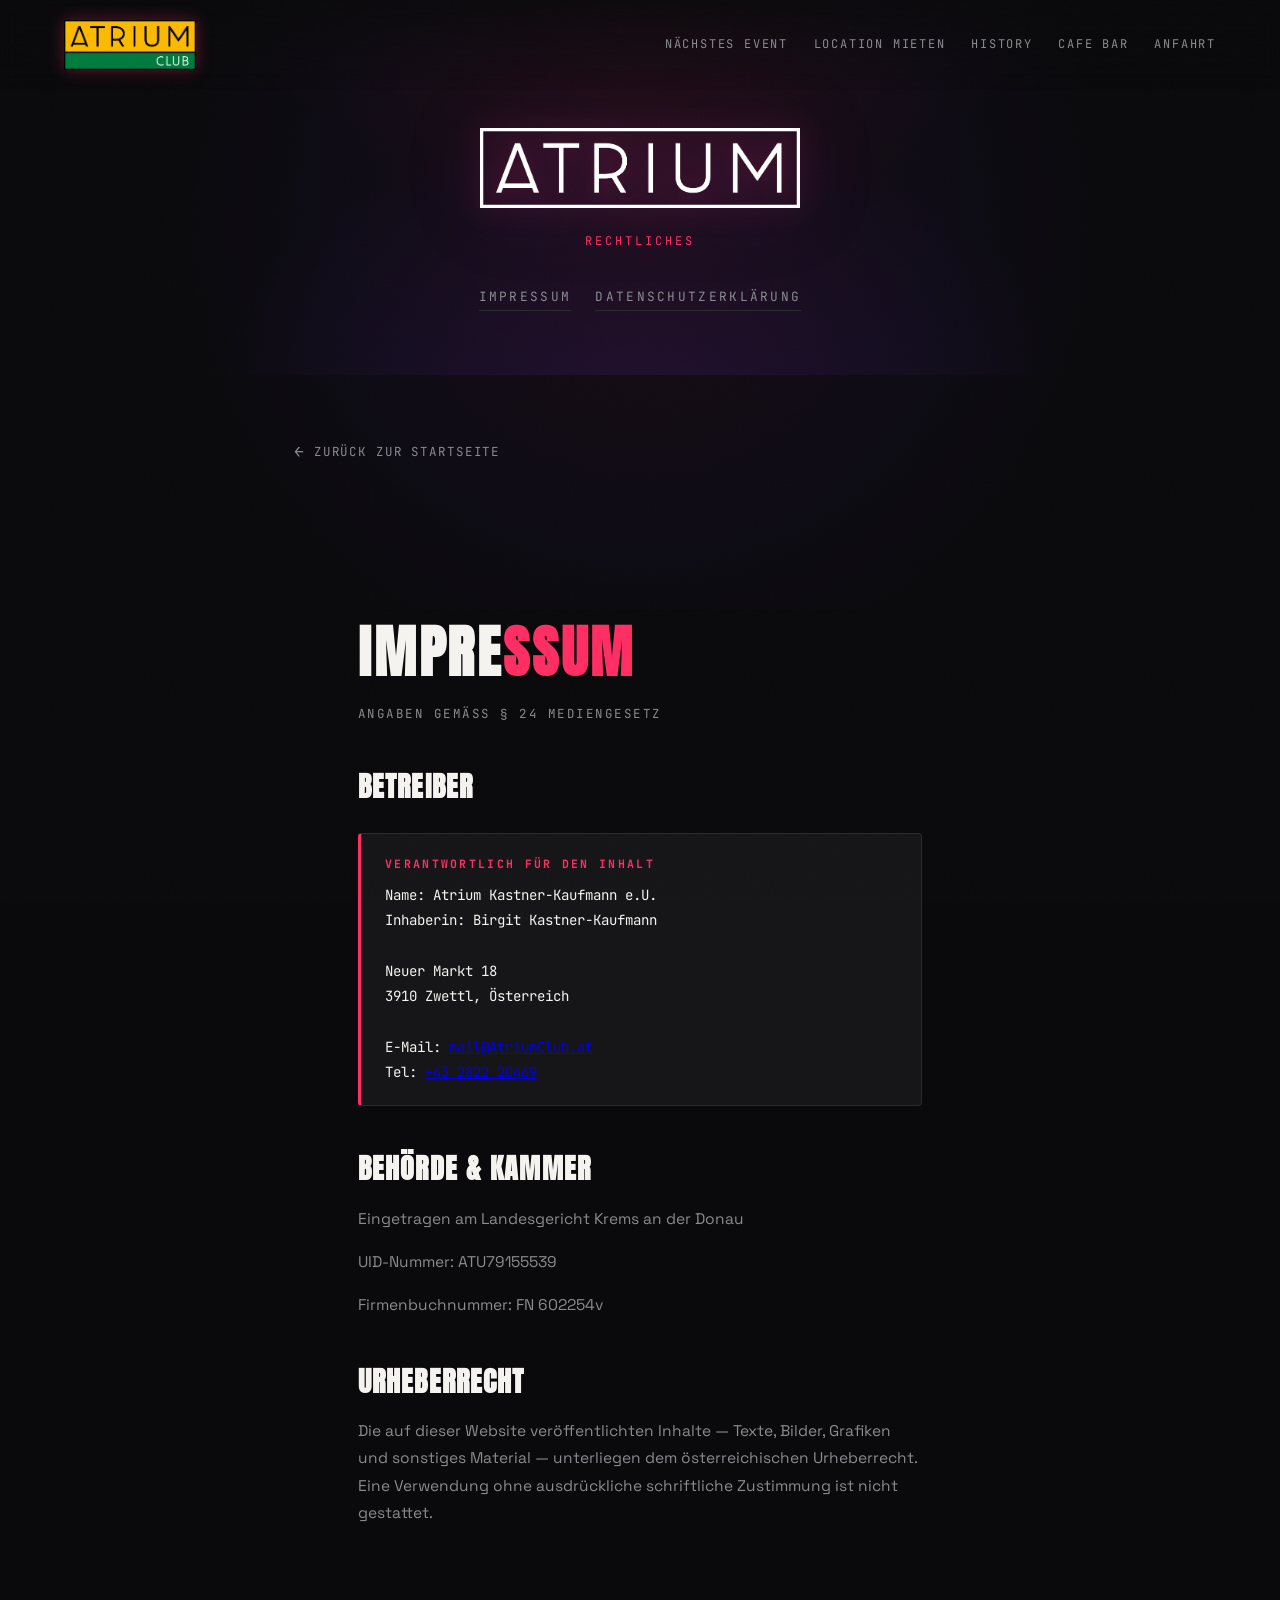
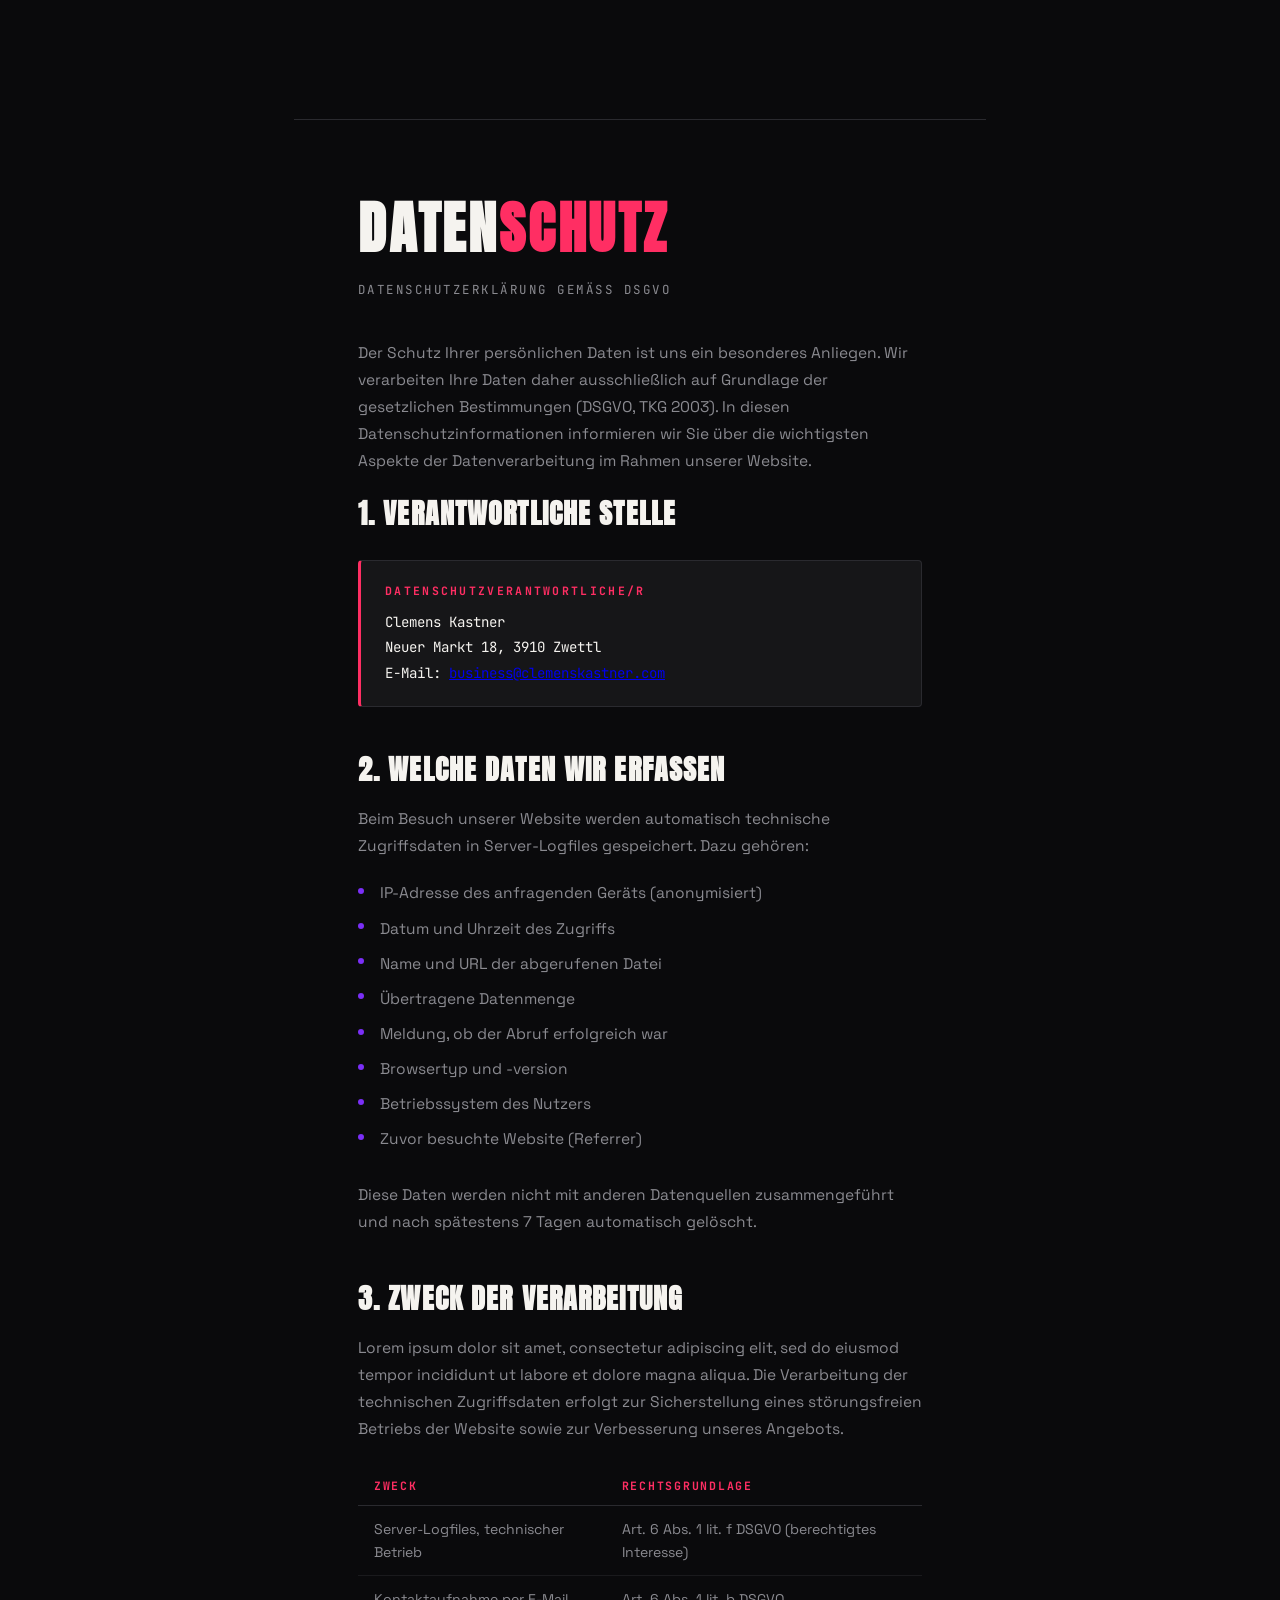
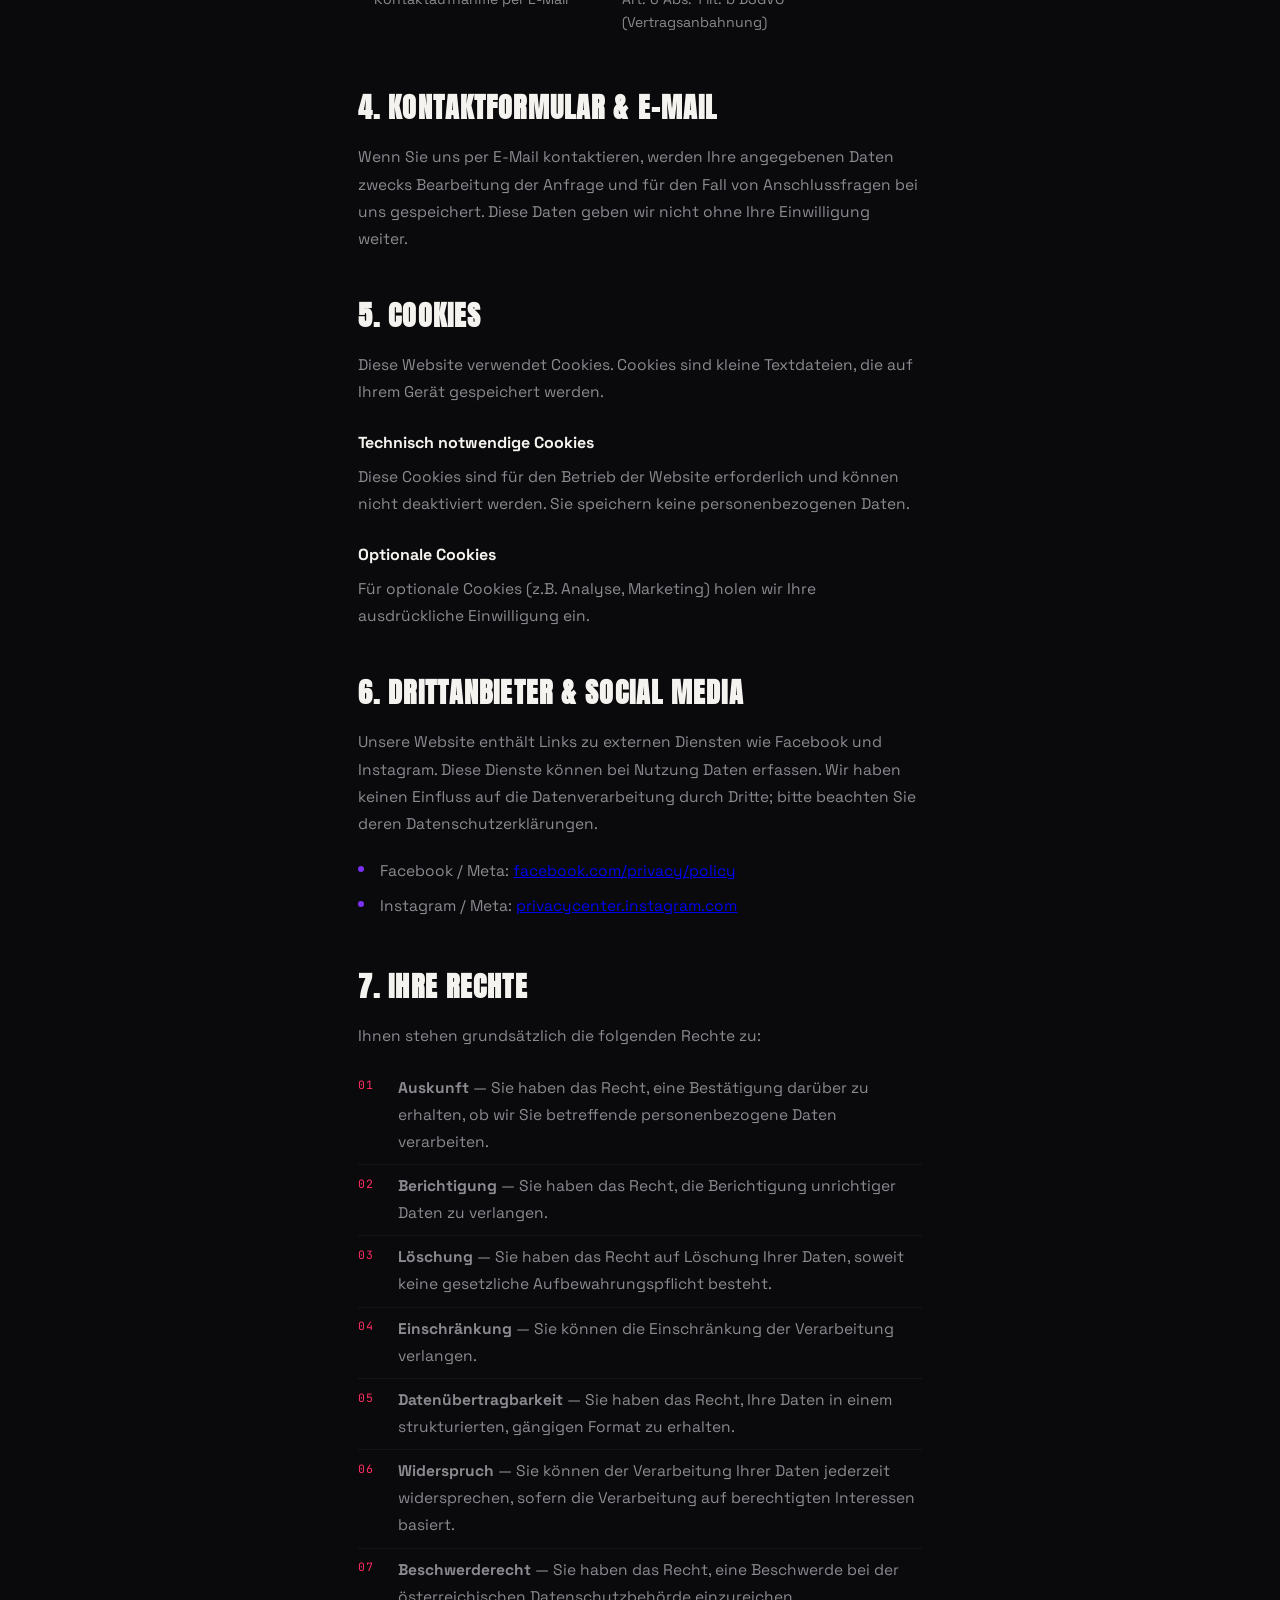
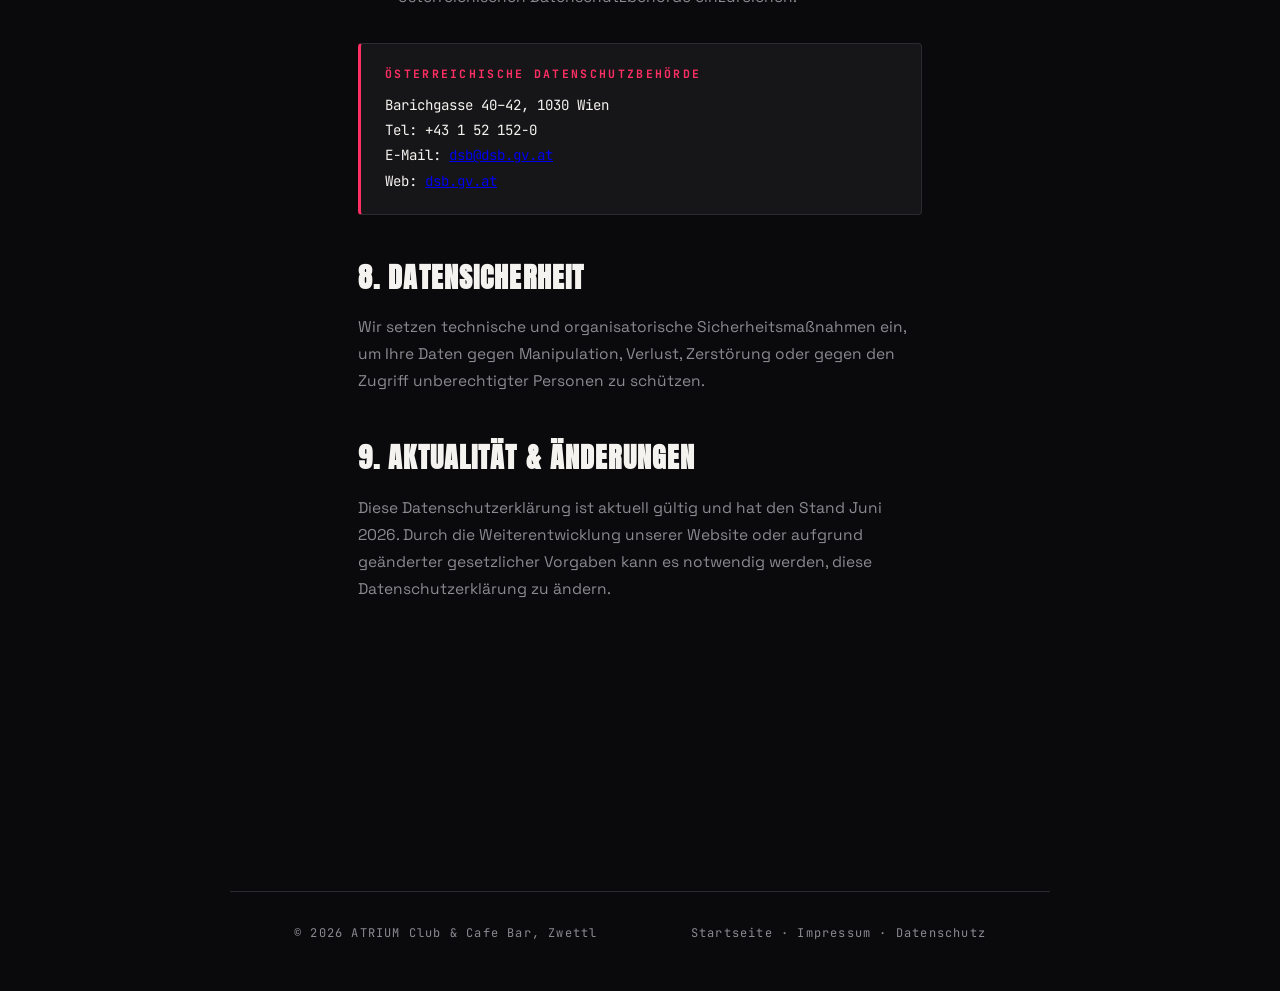
<file: legal.html>
<!DOCTYPE html>
<html lang="de">
<head>
<meta charset="UTF-8">
<meta name="viewport" content="width=device-width, initial-scale=1.0">
<title>Impressum &amp; Datenschutz — ATRIUM Club</title>
<link rel="preconnect" href="https://fonts.googleapis.com">
<link rel="preconnect" href="https://fonts.gstatic.com" crossorigin>
<link href="https://fonts.googleapis.com/css2?family=Anton&family=Space+Grotesk:wght@400;500;700&family=JetBrains+Mono:wght@400;500&display=swap" rel="stylesheet">
<link rel="stylesheet" href="style.css">
<style>
  /* ── Legal-page specific styles ── */
  .legal-hero{
    min-height:40vh;
    display:flex;
    flex-direction:column;
    align-items:center;
    justify-content:center;
    text-align:center;
    padding:8rem 1.5rem 4rem;
    background:
      radial-gradient(ellipse at 50% 120%, rgba(123,47,247,0.14), transparent 55%),
      radial-gradient(ellipse at 50% -10%, rgba(255,46,99,0.08), transparent 50%),
      var(--bg);
    position:relative;
  }
  .legal-hero .hero-glow{
    position:absolute;
    top:60%; left:50%;
    width:100vw; height:60vw;
    transform:translate(-50%,-50%);
    background:radial-gradient(circle, rgba(255,46,99,0.06) 0%, rgba(123,47,247,0.04) 40%, transparent 65%);
    pointer-events:none;
  }
  .legal-hero-logo{
    position:relative; z-index:1;
    width:clamp(180px, 32vw, 320px);
    height:auto;
    display:block;
    margin:0 auto 1.5rem;
    filter:drop-shadow(0 0 14px rgba(255,46,99,0.4)) drop-shadow(0 0 36px rgba(123,47,247,0.25));
  }
  .legal-hero-nav{
    position:relative; z-index:1;
    display:flex;
    gap:1.5rem;
    flex-wrap:wrap;
    justify-content:center;
    margin-top:1.25rem;
  }
  .legal-hero-nav a{
    font-family:var(--font-mono);
    font-size:0.8rem;
    letter-spacing:0.18em;
    text-transform:uppercase;
    color:var(--muted);
    text-decoration:none;
    border-bottom:1px solid var(--line);
    padding-bottom:2px;
    transition:color 0.2s ease, border-color 0.2s ease;
  }
  .legal-hero-nav a:hover{ color:var(--accent); border-color:var(--accent); }

  /* ── Legal content layout ── */
  .legal-body{
    max-width:820px;
    margin:0 auto;
    padding:4rem clamp(1.25rem, 5vw, 4rem) 6rem;
  }

  /* Section divider between Impressum and Datenschutz */
  .legal-section{
    margin-bottom:5rem;
  }
  .legal-section + .legal-section{
    padding-top:4rem;
    border-top:1px solid var(--line);
  }

  /* Heading levels */
  .legal-h1{
    font-family:var(--font-display);
    font-size:clamp(2.2rem, 6vw, 3.5rem);
    text-transform:uppercase;
    letter-spacing:0.05em;
    margin-bottom:0.4rem;
  }
  .legal-h1 span{
    color:var(--accent);
  }
  .legal-section-intro{
    font-family:var(--font-mono);
    font-size:0.78rem;
    letter-spacing:0.2em;
    text-transform:uppercase;
    color:var(--muted);
    margin-bottom:2.5rem;
    display:block;
  }

  .legal-h2{
    font-family:var(--font-display);
    font-size:clamp(1.3rem, 3vw, 1.75rem);
    text-transform:uppercase;
    letter-spacing:0.04em;
    margin:2.5rem 0 0.9rem;
    color:var(--text);
  }
  .legal-h2:first-of-type{ margin-top:0; }

  .legal-h3{
    font-family:var(--font-body);
    font-size:1rem;
    font-weight:700;
    margin:1.5rem 0 0.5rem;
    color:var(--text);
  }

  /* Body text */
  .legal-body p{
    color:var(--muted);
    font-size:0.97rem;
    line-height:1.75;
    margin-bottom:1rem;
    max-width:66ch;
  }
  .legal-body p a{
    color:var(--text);
    text-decoration:none;
    border-bottom:1px solid var(--line);
    transition:color 0.2s ease, border-color 0.2s ease;
  }
  .legal-body p a:hover{ color:var(--accent); border-color:var(--accent); }

  /* Info box — for contact block etc. */
  .legal-infobox{
    background:var(--surface);
    border:1px solid var(--line);
    border-left:3px solid var(--accent);
    border-radius:4px;
    padding:1.25rem 1.5rem;
    margin:1.5rem 0 2rem;
    font-family:var(--font-mono);
    font-size:0.88rem;
    line-height:1.8;
    color:var(--text);
  }
  .legal-infobox strong{
    display:block;
    font-size:0.72rem;
    letter-spacing:0.2em;
    text-transform:uppercase;
    color:var(--accent);
    margin-bottom:0.5rem;
  }

  /* Table for e.g. data processing overview */
  .legal-table{
    width:100%;
    border-collapse:collapse;
    margin:1.5rem 0 2rem;
    font-size:0.88rem;
  }
  .legal-table th{
    font-family:var(--font-mono);
    font-size:0.72rem;
    letter-spacing:0.15em;
    text-transform:uppercase;
    color:var(--accent);
    text-align:left;
    padding:0.6rem 1rem;
    border-bottom:1px solid var(--line);
  }
  .legal-table td{
    color:var(--muted);
    padding:0.75rem 1rem;
    border-bottom:1px solid rgba(42,42,47,0.5);
    vertical-align:top;
    line-height:1.6;
  }
  .legal-table tr:last-child td{ border-bottom:none; }
  .legal-table tr:hover td{ color:var(--text); }

  /* Numbered list */
  .legal-ol{
    list-style:none;
    counter-reset:legal-counter;
    margin:1rem 0 1.5rem;
    padding:0;
  }
  .legal-ol li{
    counter-increment:legal-counter;
    color:var(--muted);
    font-size:0.97rem;
    line-height:1.75;
    padding:0.5rem 0 0.5rem 2.5rem;
    position:relative;
    border-bottom:1px solid rgba(42,42,47,0.4);
  }
  .legal-ol li:last-child{ border-bottom:none; }
  .legal-ol li::before{
    content:counter(legal-counter, decimal-leading-zero);
    position:absolute; left:0; top:0.55rem;
    font-family:var(--font-mono);
    font-size:0.72rem;
    letter-spacing:0.1em;
    color:var(--accent);
  }

  /* Bullet list */
  .legal-ul{
    list-style:none;
    margin:1rem 0 1.5rem;
    padding:0;
  }
  .legal-ul li{
    color:var(--muted);
    font-size:0.97rem;
    line-height:1.75;
    padding:0.25rem 0 0.25rem 1.4rem;
    position:relative;
  }
  .legal-ul li::before{
    content:"";
    position:absolute; left:0; top:0.75em;
    width:6px; height:6px;
    border-radius:50%;
    background:var(--accent-2);
  }

  /* Back link */
  .legal-back{
    display:inline-flex;
    align-items:center;
    gap:0.5rem;
    font-family:var(--font-mono);
    font-size:0.78rem;
    letter-spacing:0.15em;
    text-transform:uppercase;
    color:var(--muted);
    text-decoration:none;
    margin-bottom:3rem;
    transition:color 0.2s ease;
  }
  .legal-back:hover{ color:var(--accent); }
  .legal-back::before{ content:"←"; font-size:1rem; }
</style>
</head>
<body>

<div class="grain"></div>

<!-- NAV -->
<header class="nav">
  <a href="index.html" class="nav-logo">
    <img src="Atrium_Club_Transparent.webp" alt="ATRIUM Club" class="nav-logo-img">
  </a>
  <nav class="nav-links">
    <a href="index.html#next">Nächstes Event</a>
    <a href="index.html#booking">Location Mieten</a>
    <a href="index.html#history">History</a>
    <a href="index.html#cafe">Cafe Bar</a>
    <a href="https://maps.app.goo.gl/k5fQPanVArkznnJS8" target="_blank">Anfahrt</a>
  </nav>
</header>

<!-- HERO -->
<section class="legal-hero">
  <div class="hero-glow"></div>
  <img
    src="Atrium_Transparent.webp"
    alt="ATRIUM Club"
    class="legal-hero-logo"
  >
  <p class="eyebrow" style="position:relative;z-index:1;">Rechtliches</p>
  <nav class="legal-hero-nav" aria-label="Auf dieser Seite">
    <a href="#impressum">Impressum</a>
    <a href="#datenschutz">Datenschutzerklärung</a>
  </nav>
</section>

<!-- ════════════════════════════════════════ -->
<main class="legal-body">

  <a href="index.html" class="legal-back">Zurück zur Startseite</a>

  <!-- ═══ IMPRESSUM ═══ -->
  <section class="legal-section" id="impressum">
    <h1 class="legal-h1">Impre<span>ssum</span></h1>
    <span class="legal-section-intro">Angaben gemäß § 24 Mediengesetz</span>

    <h2 class="legal-h2">Betreiber</h2>

    <!-- ✏️ HIER EINTRAGEN: Name, Adresse, Rechtsform -->
    <div class="legal-infobox">
      <strong>Verantwortlich für den Inhalt</strong>
      Name: Atrium Kastner-Kaufmann e.U.<br>
      Inhaberin: Birgit Kastner-Kaufmann<br>
      <br>
      Neuer Markt 18<br>
      3910 Zwettl, Österreich<br>
      <br>
      E-Mail: <a href="mailto:mail@AtriumClub.at">mail@AtriumClub.at</a><br>
      Tel: <a href="tel:+432822 20469">+43 2822 20469</a>
    </div>

    <h2 class="legal-h2">Behörde &amp; Kammer</h2>
    <p>Eingetragen am Landesgericht Krems an der Donau</p>
    <p>UID-Nummer: ATU79155539</p>
    <p>Firmenbuchnummer: FN 602254v</p>

    <h2 class="legal-h2">Urheberrecht</h2>
    <p>Die auf dieser Website veröffentlichten Inhalte — Texte, Bilder, Grafiken und sonstiges Material — unterliegen dem österreichischen Urheberrecht. Eine Verwendung ohne ausdrückliche schriftliche Zustimmung ist nicht gestattet.</p>
  </section>

  <!-- ═══ DATENSCHUTZERKLÄRUNG ═══ -->
  <section class="legal-section" id="datenschutz">
    <h1 class="legal-h1">Daten<span>schutz</span></h1>
    <span class="legal-section-intro">Datenschutzerklärung gemäß DSGVO</span>

    <p>Der Schutz Ihrer persönlichen Daten ist uns ein besonderes Anliegen. Wir verarbeiten Ihre Daten daher ausschließlich auf Grundlage der gesetzlichen Bestimmungen (DSGVO, TKG 2003). In diesen Datenschutzinformationen informieren wir Sie über die wichtigsten Aspekte der Datenverarbeitung im Rahmen unserer Website.</p>

    <!-- 1 -->
    <h2 class="legal-h2">1. Verantwortliche Stelle</h2>
    <div class="legal-infobox">
      <strong>Datenschutzverantwortliche/r</strong>
      Clemens Kastner<br>
      Neuer Markt 18, 3910 Zwettl<br>
      E-Mail: <a href="mailto:business@clemenskastner.com">business@clemenskastner.com</a>
    </div>

    <!-- 2 -->
    <h2 class="legal-h2">2. Welche Daten wir erfassen</h2>
    <p>Beim Besuch unserer Website werden automatisch technische Zugriffsdaten in Server-Logfiles gespeichert. Dazu gehören:</p>
    <ul class="legal-ul">
      <li>IP-Adresse des anfragenden Geräts (anonymisiert)</li>
      <li>Datum und Uhrzeit des Zugriffs</li>
      <li>Name und URL der abgerufenen Datei</li>
      <li>Übertragene Datenmenge</li>
      <li>Meldung, ob der Abruf erfolgreich war</li>
      <li>Browsertyp und -version</li>
      <li>Betriebssystem des Nutzers</li>
      <li>Zuvor besuchte Website (Referrer)</li>
    </ul>
    <p>Diese Daten werden nicht mit anderen Datenquellen zusammengeführt und nach spätestens 7 Tagen automatisch gelöscht.</p>

    <!-- 3 -->
    <h2 class="legal-h2">3. Zweck der Verarbeitung</h2>
    <p>Lorem ipsum dolor sit amet, consectetur adipiscing elit, sed do eiusmod tempor incididunt ut labore et dolore magna aliqua. Die Verarbeitung der technischen Zugriffsdaten erfolgt zur Sicherstellung eines störungsfreien Betriebs der Website sowie zur Verbesserung unseres Angebots.</p>

    <table class="legal-table">
      <thead>
        <tr>
          <th>Zweck</th>
          <th>Rechtsgrundlage</th>
        </tr>
      </thead>
      <tbody>
        <tr>
          <td>Server-Logfiles, technischer Betrieb</td>
          <td>Art. 6 Abs. 1 lit. f DSGVO (berechtigtes Interesse)</td>
        </tr>
        <tr>
          <td>Kontaktaufnahme per E-Mail</td>
          <td>Art. 6 Abs. 1 lit. b DSGVO (Vertragsanbahnung)</td>
        </tr>
      </tbody>
    </table>

    <!-- 4 -->
    <h2 class="legal-h2">4. Kontaktformular &amp; E-Mail</h2>
    <p>Wenn Sie uns per E-Mail kontaktieren, werden Ihre angegebenen Daten zwecks Bearbeitung der Anfrage und für den Fall von Anschlussfragen bei uns gespeichert. Diese Daten geben wir nicht ohne Ihre Einwilligung weiter.</p>

    <!-- 5 -->
    <h2 class="legal-h2">5. Cookies</h2>
    <p>Diese Website verwendet <!-- ✏️ keine / technisch notwendige / auch optionale --> Cookies. Cookies sind kleine Textdateien, die auf Ihrem Gerät gespeichert werden.</p>

    <h3 class="legal-h3">Technisch notwendige Cookies</h3>
    <p>Diese Cookies sind für den Betrieb der Website erforderlich und können nicht deaktiviert werden. Sie speichern keine personenbezogenen Daten.</p>

    <h3 class="legal-h3">Optionale Cookies <!-- ✏️ entfernen wenn nicht relevant --></h3>
    <p>Für optionale Cookies (z.B. Analyse, Marketing) holen wir Ihre ausdrückliche Einwilligung ein.</p>

    <!-- 6 -->
    <h2 class="legal-h2">6. Drittanbieter &amp; Social Media</h2>
    <p>Unsere Website enthält Links zu externen Diensten wie Facebook und Instagram. Diese Dienste können bei Nutzung Daten erfassen. Wir haben keinen Einfluss auf die Datenverarbeitung durch Dritte; bitte beachten Sie deren Datenschutzerklärungen.</p>

    <ul class="legal-ul">
      <li>Facebook / Meta: <a href="https://www.facebook.com/privacy/policy/" target="_blank" rel="noopener">facebook.com/privacy/policy</a></li>
      <li>Instagram / Meta: <a href="https://privacycenter.instagram.com/" target="_blank" rel="noopener">privacycenter.instagram.com</a></li>
      <!-- ✏️ weitere Dienste ergänzen (z.B. Google Maps, YouTube) -->
    </ul>

    <!-- 7 -->
    <h2 class="legal-h2">7. Ihre Rechte</h2>
    <p>Ihnen stehen grundsätzlich die folgenden Rechte zu:</p>
    <ol class="legal-ol">
      <li><strong>Auskunft</strong> — Sie haben das Recht, eine Bestätigung darüber zu erhalten, ob wir Sie betreffende personenbezogene Daten verarbeiten.</li>
      <li><strong>Berichtigung</strong> — Sie haben das Recht, die Berichtigung unrichtiger Daten zu verlangen.</li>
      <li><strong>Löschung</strong> — Sie haben das Recht auf Löschung Ihrer Daten, soweit keine gesetzliche Aufbewahrungspflicht besteht.</li>
      <li><strong>Einschränkung</strong> — Sie können die Einschränkung der Verarbeitung verlangen.</li>
      <li><strong>Datenübertragbarkeit</strong> — Sie haben das Recht, Ihre Daten in einem strukturierten, gängigen Format zu erhalten.</li>
      <li><strong>Widerspruch</strong> — Sie können der Verarbeitung Ihrer Daten jederzeit widersprechen, sofern die Verarbeitung auf berechtigten Interessen basiert.</li>
      <li><strong>Beschwerderecht</strong> — Sie haben das Recht, eine Beschwerde bei der österreichischen Datenschutzbehörde einzureichen.</li>
    </ol>

    <div class="legal-infobox">
      <strong>Österreichische Datenschutzbehörde</strong>
      Barichgasse 40–42, 1030 Wien<br>
      Tel: +43 1 52 152-0<br>
      E-Mail: <a href="mailto:dsb@dsb.gv.at">dsb@dsb.gv.at</a><br>
      Web: <a href="https://www.dsb.gv.at" target="_blank" rel="noopener">dsb.gv.at</a>
    </div>

    <!-- 8 -->
    <h2 class="legal-h2">8. Datensicherheit</h2>
    <p>Wir setzen technische und organisatorische Sicherheitsmaßnahmen ein, um Ihre Daten gegen Manipulation, Verlust, Zerstörung oder gegen den Zugriff unberechtigter Personen zu schützen.</p>

    <!-- 9 -->
    <h2 class="legal-h2">9. Aktualität &amp; Änderungen</h2>
    <p>Diese Datenschutzerklärung ist aktuell gültig und hat den Stand Juni 2026. Durch die Weiterentwicklung unserer Website oder aufgrund geänderter gesetzlicher Vorgaben kann es notwendig werden, diese Datenschutzerklärung zu ändern.</p>

  </section>

</main>

<!-- FOOTER — gleich wie Hauptseite -->
<footer class="footer" style="max-width:820px;">
  <span>© 2026 ATRIUM Club &amp; Cafe Bar, Zwettl</span>
  <span class="footer-links">
    <a href="index.html">Startseite</a> ·
    <a href="legal.html#impressum">Impressum</a> ·
    <a href="legal.html#datenschutz">Datenschutz</a>
  </span>
</footer>

</body>
</html>
</file>
<file: style.css>
/* ============================================
   ATRIUM CLUB — STYLE
   Tokens: bg #0a0a0c | surface #161618
   accent magenta #ff2e63 | accent violet #7b2ff7
   text #f5f3ef | muted #8a8a90
   Display: Anton | Body: Space Grotesk | Mono: JetBrains Mono
   ============================================ */

:root{
  --bg: #0a0a0c;
  --bg-2: #0e0e11;
  --surface: #161618;
  --surface-2: #1d1d21;
  --line: #2a2a2f;
  --text: #f5f3ef;
  --muted: #8a8a90;
  --accent: #ff2e63;
  --accent-2: #7b2ff7;
  --cafe-bg: #f5f1ea;
  --cafe-text: #1a1612;

  --font-display: "Anton", "Arial Narrow", Impact, sans-serif;
  --font-body: "Space Grotesk", -apple-system, Helvetica, Arial, sans-serif;
  --font-mono: "JetBrains Mono", "SF Mono", Menlo, Consolas, monospace;

  --container: 1140px;
}

*{ margin:0; padding:0; box-sizing:border-box; }

html{ scroll-behavior:smooth; }

body{
  background: var(--bg);
  color: var(--text);
  font-family: var(--font-body);
  line-height:1.6;
  -webkit-font-smoothing:antialiased;
  overflow-x:hidden;
}

@media (prefers-reduced-motion: reduce){
  html{ scroll-behavior:auto; }
  *{ animation-duration:0.01ms !important; transition-duration:0.01ms !important; }
}

/* ---------- Grain overlay ---------- */
.grain{
  position:fixed; inset:0; z-index:200; pointer-events:none;
  opacity:0.035; mix-blend-mode:overlay;
  background-image:url("data:image/svg+xml,%3Csvg xmlns='http://www.w3.org/2000/svg' width='100' height='100'%3E%3Cfilter id='n'%3E%3CfeTurbulence type='fractalNoise' baseFrequency='0.9' numOctaves='3' stitchTiles='stitch'/%3E%3C/filter%3E%3Crect width='100%25' height='100%25' filter='url(%23n)' opacity='0.5'/%3E%3C/svg%3E");
}

/* ---------- Layout helpers ---------- */
.eyebrow{
  font-family:var(--font-mono);
  font-size:0.75rem;
  letter-spacing:0.25em;
  text-transform:uppercase;
  color:var(--accent);
  margin-bottom:1rem;
}
.eyebrow-light{ color:var(--accent) !important; }

.btn{
  display:inline-block;
  font-family:var(--font-mono);
  font-size:0.85rem;
  letter-spacing:0.1em;
  text-transform:uppercase;
  text-decoration:none;
  padding:0.95rem 2rem;
  border-radius:2px;
  border:1px solid transparent;
  transition:transform 0.2s ease, box-shadow 0.2s ease, background 0.2s ease, color 0.2s ease;
}
.btn:focus-visible{ outline:2px solid var(--accent); outline-offset:3px; }
.btn-primary{
  background:var(--accent);
  color:#fff;
  box-shadow:0 0 0 0 rgba(255,46,99,0.5);
}
.btn-primary:hover{
  transform:translateY(-2px);
  box-shadow:0 8px 30px -8px rgba(255,46,99,0.6);
}
.btn-ghost{
  border-color:var(--line);
  color:var(--accent);
}
.btn-ghost:hover{
  border-color:var(--accent);
  color:var(--accent);
  transform:translateY(-2px);
}
.btn-light{
  background:var(--cafe-text);
  color:var(--cafe-bg);
}
.btn-light:hover{
  transform:translateY(-2px);
  box-shadow:0 8px 24px -10px rgba(0,0,0,0.4);
}

/* ---------- NAV ---------- */
.nav{
  position:fixed; top:0; left:0; right:0; z-index:100;
  display:flex; align-items:center; justify-content:space-between;
  padding:1.25rem clamp(1.25rem, 5vw, 4rem);
  backdrop-filter:blur(10px);
  background:linear-gradient(to bottom, rgba(10,10,12,0.85), rgba(10,10,12,0));
}
.nav-logo{
  display:flex;
  align-items:center;
  text-decoration:none;
  flex-shrink:0;
}
.nav-logo-img{
  height:50px;
  width:auto;
  display:block;
  filter:drop-shadow(0 0 8px rgba(255,46,99,0.35));
  transition:filter 0.25s ease;
}
.nav-logo:hover .nav-logo-img{
  filter:drop-shadow(0 0 14px rgba(255,46,99,0.65)) drop-shadow(0 0 28px rgba(123,47,247,0.4));
}
.nav-links{
  display:flex;
  gap:clamp(1rem, 2vw, 2.25rem);
}
.nav-links a{
  font-family:var(--font-mono);
  font-size:0.75rem;
  letter-spacing:0.15em;
  text-transform:uppercase;
  color:var(--muted);
  text-decoration:none;
  transition:color 0.2s ease;
}
.nav-links a:hover, .nav-links a:focus-visible{ color:var(--accent); }

@media (max-width: 720px){
  .nav-links{ display:none; }
}

/* ---------- HERO ---------- */
.hero{
  position:relative;
  min-height:100vh;
  display:flex;
  flex-direction:column;
  align-items:center;
  justify-content:center;
  text-align:center;
  padding:6rem 1.5rem 4rem;
  overflow:hidden;
  background:
    radial-gradient(ellipse at 50% 110%, rgba(123,47,247,0.18), transparent 60%),
    radial-gradient(ellipse at 50% -10%, rgba(255,46,99,0.12), transparent 55%),
    var(--bg);
}

.hero-glow{
  position:absolute;
  top:50%; left:50%;
  width:140vw; height:140vw;
  max-width:1400px; max-height:1400px;
  transform:translate(-50%,-50%);
  background:radial-gradient(circle, rgba(255,46,99,0.08) 0%, rgba(123,47,247,0.05) 35%, transparent 65%);
  animation:pulse-glow 8s ease-in-out infinite;
  pointer-events:none;
}
@keyframes pulse-glow{
  0%,100%{ opacity:0.6; transform:translate(-50%,-50%) scale(1); }
  50%{ opacity:1; transform:translate(-50%,-50%) scale(1.08); }
}

.hero-content{
  position:relative; z-index:1;
  max-width:760px;
}

.hero .eyebrow{ display:flex; justify-content:center; }

.hero-logo-wrap{
  position:relative;
  display:inline-flex;
  align-items:center;
  justify-content:center;
  margin:0.5rem 0 0;
}
/* The glow lives behind the logo as a pseudo-element */
.hero-logo-wrap::before{
  content:"";
  position:absolute;
  inset:-60px -80px;
  background:
    radial-gradient(ellipse at 50% 50%, rgba(255,46,99,0.45) 0%, rgba(123,47,247,0.25) 35%, transparent 65%);
  border-radius:50%;
  filter:blur(18px);
  animation:logo-glow-pulse 6s ease-in-out infinite;
  pointer-events:none;
}
@keyframes logo-glow-pulse{
  0%,100%{ opacity:0.7; transform:scale(1); }
  50%{ opacity:1; transform:scale(1.06); }
}
.hero-logo{
  position:relative; z-index:1;
  width:clamp(260px, 50vw, 560px);
  height:auto;
  display:block;
  /* keep the white outline that's already baked into the logo */
  filter:
    drop-shadow(0 0 18px rgba(255,46,99,0.55))
    drop-shadow(0 0 50px rgba(123,47,247,0.35));
}

.hero-text{
  margin:1.75rem auto 2.5rem;
  max-width:30em;
  color:var(--muted);
  font-size:1.05rem;
}

.hero-cta{
  display:flex;
  gap:1rem;
  justify-content:center;
  flex-wrap:wrap;
}

.scroll-cue{
  position:absolute;
  bottom:2.5rem; left:50%;
  transform:translateX(-50%);
  display:flex; flex-direction:column; align-items:center; gap:0.6rem;
  font-family:var(--font-mono);
  font-size:0.7rem;
  letter-spacing:0.2em;
  text-transform:uppercase;
  color:var(--muted);
}
.scroll-line{
  width:1px; height:40px;
  background:linear-gradient(to bottom, var(--accent), transparent);
  animation:scroll-line 2.2s ease-in-out infinite;
}
@keyframes scroll-line{
  0%{ transform:scaleY(0); transform-origin:top; opacity:0; }
  50%{ transform:scaleY(1); transform-origin:top; opacity:1; }
  51%{ transform-origin:bottom; }
  100%{ transform:scaleY(0); transform-origin:bottom; opacity:0; }
}

/* ---------- SECTION generic ---------- */
section{
  padding:6rem clamp(1.25rem, 5vw, 4rem);
  max-width:var(--container);
  margin:0 auto;
}

.section-head{
  margin-bottom:3rem;
  max-width:36rem;
}
.section-head h2{
  font-family:var(--font-display);
  font-size:clamp(2rem, 5vw, 3rem);
  text-transform:uppercase;
  letter-spacing:0.04em;
  margin-bottom:0.75rem;
}
.section-head p{ color:var(--muted); }

/* ---------- NEXT EVENT ---------- */
.next-event{ padding-top:2rem; }
.next-event .eyebrow{ text-align:center; }

.next-card{
  display:grid;
  grid-template-columns:280px 1fr;
  gap:2.5rem;
  align-items:center;
  background:linear-gradient(135deg, var(--surface) 0%, var(--bg-2) 100%);
  border:1px solid var(--line);
  border-radius:6px;
  padding:2.5rem;
  cursor:pointer;
  transition:border-color 0.25s ease, transform 0.25s ease, box-shadow 0.25s ease;
  position:relative;
  overflow:hidden;
}
.next-card::before{
  content:"";
  position:absolute; inset:0;
  background:radial-gradient(circle at 0% 0%, rgba(255,46,99,0.12), transparent 50%);
  pointer-events:none;
}
.next-card:hover, .next-card:focus-visible{
  border-color:var(--accent);
  transform:translateY(-4px);
  box-shadow:0 20px 60px -25px rgba(255,46,99,0.4);
}

.next-card-poster{
  width:100%;
  aspect-ratio:3/4;
  border-radius:4px;
  overflow:hidden;
  border:1px solid var(--line);
}
.next-card-poster img{
  width:100%; height:100%; object-fit:cover;
  display:block;
}

.next-card-info{ position:relative; z-index:1; }
.next-card-tag{
  font-family:var(--font-mono);
  font-size:0.75rem;
  letter-spacing:0.2em;
  text-transform:uppercase;
  color:var(--accent-2);
  margin-bottom:0.75rem;
}
.next-card-title{
  font-family:var(--font-display);
  font-size:clamp(1.8rem, 5vw, 3rem);
  text-transform:uppercase;
  letter-spacing:0.03em;
  margin-bottom:1rem;
}
.next-card-meta{
  display:flex; flex-wrap:wrap; gap:1.5rem;
  font-family:var(--font-mono);
  font-size:0.85rem;
  color:var(--muted);
  margin-bottom:1.25rem;
}
.next-card-meta strong{ color:var(--text); }
.next-card-desc{
  color:var(--muted);
  max-width:38em;
  margin-bottom:1.5rem;
  white-space: pre-line;
  max-height: 150px;
  overflow-y: auto;
  overflow-x: hidden;
  padding-right: 8px;
  scrollbar-width: thin;
  scrollbar-color: var(--accent) transparent;
}

/* Chrome, Edge, Safari Webkit Scrollbar*/
.next-card-desc::-webkit-scrollbar {
  width: 5px;
}

.next-card-desc::-webkit-scrollbar-track {
  background: transparent;
}

.next-card-desc::-webkit-scrollbar-thumb {
  background: var(--accent);
  border-radius: 10px;
}

.next-card-desc::-webkit-scrollbar-thumb:hover {
  background: var(--accent);
}

.modal-desc::-webkit-scrollbar {
  width: 5px;
}

.modal-desc::-webkit-scrollbar-track {
  background: transparent;
}

.modal-desc::-webkit-scrollbar-thumb {
  background: var(--accent);
  border-radius: 10px;
}

.modal-desc::-webkit-scrollbar-thumb:hover {
  background: var(--accent);
}




.next-card-link{
  font-family:var(--font-mono);
  font-size:0.8rem;
  letter-spacing:0.15em;
  text-transform:uppercase;
  color:var(--accent);
}

@media (max-width: 720px){
  .next-card{ grid-template-columns:1fr; padding:1.5rem; gap:1.5rem; }
  .next-card-poster{ max-width:220px; margin:0 auto; }
}

/* ---------- EVENTS GRID ---------- */
.events-grid{
  display:grid;
  grid-template-columns:repeat(auto-fill, minmax(240px, 1fr));
  gap:1.5rem;
}

.event-card{
  background:var(--surface);
  border:1px solid var(--line);
  border-radius:6px;
  overflow:hidden;
  cursor:pointer;
  transition:transform 0.25s ease, border-color 0.25s ease, box-shadow 0.25s ease;
}
.event-card:hover, .event-card:focus-visible{
  transform:translateY(-4px);
  border-color:var(--accent-2);
  box-shadow:0 20px 50px -25px rgba(123,47,247,0.45);
}
.event-card-poster{
  width:100%;
  aspect-ratio:3/4;
  overflow:hidden;
  position:relative;
}
.event-card-poster img{
  width:100%; height:100%; object-fit:cover;
  display:block;
  transition:transform 0.4s ease;
}
.event-card:hover .event-card-poster img{ transform:scale(1.04); }

.event-card-zoom{
  position:absolute; top:0.6rem; right:0.6rem;
  width:34px; height:34px;
  display:flex; align-items:center; justify-content:center;
  background:rgba(10,10,12,0.65);
  border:1px solid rgba(255,255,255,0.15);
  border-radius:50%;
  color:var(--text);
  font-size:1rem;
  z-index:2;
  backdrop-filter:blur(4px);
  transition:background 0.2s ease, border-color 0.2s ease;
}
.event-card-zoom:hover{ background:var(--accent); border-color:var(--accent); }

.event-card-body{
  padding:1.25rem 1.4rem 1.5rem;
}
.event-card-tag{
  font-family:var(--font-mono);
  font-size:0.7rem;
  letter-spacing:0.2em;
  text-transform:uppercase;
  color:var(--accent-2);
  margin-bottom:0.5rem;
}
.event-card-title{
  font-family:var(--font-display);
  font-size:1.4rem;
  text-transform:uppercase;
  letter-spacing:0.02em;
  margin-bottom:0.5rem;
}
.event-card-meta{
  font-family:var(--font-mono);
  font-size:0.8rem;
  color:var(--muted);
}

/* ---------- BOOKING ---------- */
.booking{
  background:var(--bg-2);
  border-top:1px solid var(--line);
  border-bottom:1px solid var(--line);
}
.booking-inner{
  display:grid;
  grid-template-columns:1.2fr 0.8fr;
  gap:3rem;
  align-items:center;
}
.booking-text h2{
  font-family:var(--font-display);
  font-size:clamp(2rem, 5vw, 3rem);
  text-transform:uppercase;
  letter-spacing:0.03em;
  margin:0.5rem 0 1.25rem;
}
.booking-text p{ color:var(--muted); max-width:34em; margin-bottom:1.5rem; }
.booking-list{
  list-style:none;
  display:grid;
  gap:0.6rem;
  margin-bottom:2rem;
  font-family:var(--font-mono);
  font-size:0.85rem;
  color:var(--text);
}
.booking-list li{
  padding-left:1.4em;
  position:relative;
}
.booking-list li::before{
  content:"";
  position:absolute; left:0; top:0.55em;
  width:8px; height:8px;
  background:var(--accent);
  border-radius:50%;
  box-shadow:0 0 10px var(--accent);
}

.booking-visual{
  aspect-ratio:1;
  display:flex; align-items:center; justify-content:center;
}
.booking-grid-deco{
  width:100%; height:100%;
  display:grid;
  grid-template-columns:repeat(4, 1fr);
  grid-template-rows:repeat(2, 1fr);
  gap:0.6rem;
}
.booking-grid-deco span{
  border-radius:4px;
  background:linear-gradient(135deg, var(--surface), var(--surface-2));
  border:1px solid var(--line);
}
.booking-grid-deco span:nth-child(1){ background:linear-gradient(135deg, var(--accent), transparent); opacity:0.7; }
.booking-grid-deco span:nth-child(6){ background:linear-gradient(135deg, var(--accent-2), transparent); opacity:0.7; }
.booking-grid-deco span:nth-child(3){ grid-column:span 2; }
.booking-grid-deco span:nth-child(8){ grid-row:span 1; }

@media (max-width: 820px){
  .booking-inner{ grid-template-columns:1fr; }
  .booking-visual{ display:none; }
}

/* ---------- HISTORY — compact poster grid ---------- */
.history-grid{
  display:grid;
  grid-template-columns:repeat(auto-fill, minmax(160px, 1fr));
  gap:1rem;
}

/* Hidden items (beyond the initial 8) */
.history-grid .history-tile.hidden{
  display:none;
}

.history-tile{
  background:var(--surface);
  border:1px solid var(--line);
  border-radius:4px;
  overflow:hidden;
  cursor:pointer;
  transition:transform 0.2s ease, border-color 0.2s ease, opacity 0.2s ease;
  opacity:0.65;
  position:relative;
}
.history-tile:hover, .history-tile:focus-visible{
  opacity:1;
  transform:translateY(-3px);
  border-color:var(--accent-2);
}

.history-tile-poster{
  width:100%;
  aspect-ratio:3/4;
  overflow:hidden;
}
.history-tile-poster img{
  width:100%; height:100%; object-fit:cover; display:block;
  filter:grayscale(0.5) brightness(0.85);
  transition:filter 0.3s ease, transform 0.3s ease;
}
.history-tile:hover .history-tile-poster img{
  filter:grayscale(0) brightness(1);
  transform:scale(1.05);
}

.history-tile-info{
  padding:0.6rem 0.75rem 0.8rem;
}
.history-tile-title{
  font-family:var(--font-display);
  font-size:0.95rem;
  text-transform:uppercase;
  letter-spacing:0.02em;
  line-height:1.2;
  margin-bottom:0.3rem;
}
.history-tile-meta{
  font-family:var(--font-mono);
  font-size:0.68rem;
  letter-spacing:0.08em;
  color:var(--muted);
}

/* "Show all" toggle area */
.history-footer{
  margin-top:2rem;
  display:flex;
  align-items:center;
  gap:1.5rem;
  flex-wrap:wrap;
}
.history-count{
  font-family:var(--font-mono);
  font-size:0.78rem;
  letter-spacing:0.1em;
  color:var(--muted);
}

/* ---------- TRANSITION (club -> cafe) — slow, subtle gradient ---------- */
.transition{
  max-width:none;
  padding:8rem clamp(1.25rem, 5vw, 4rem) 6rem;
  text-align:center;
  /* Very long gradient: dark club at top, only barely shifting by the end */
  background:linear-gradient(
    to bottom,
    var(--bg) 0%,
    #0f0f0f 30%,
    #181410 60%,
    #231d17 80%,
    #2e2720 100%
  );
  position:relative;
}
.transition-stairs{
  display:flex;
  flex-direction:column;
  align-items:center;
  gap:0;
  margin:0 auto 2.5rem;
  width:min(100%, 360px);
}
.transition-stairs span{
  display:block;
  height:10px;
  border-radius:2px;
  background:rgba(245,243,239,0.12);
}
.transition-stairs span:nth-child(1){ width:30%; }
.transition-stairs span:nth-child(2){ width:45%; }
.transition-stairs span:nth-child(3){ width:60%; }
.transition-stairs span:nth-child(4){ width:75%; }
.transition-stairs span:nth-child(5){ width:90%; background:linear-gradient(90deg, rgba(123,47,247,0.4), rgba(255,46,99,0.5)); }
.transition-stairs span + span{ margin-top:10px; }

.transition-text{
  font-family:var(--font-mono);
  font-size:0.9rem;
  letter-spacing:0.05em;
  color:#cfc7ba;
  max-width:30em;
  margin:0 auto;
}

/* ---------- CAFE BAR ---------- */
.cafe{
  max-width:none;
  /* pick up from the warm near-dark at the bottom of .transition and arrive at cafe warmth */
  background:linear-gradient(
    to bottom,
    #2e2720 0%,
    #5a4a38 20%,
    #a08060 50%,
    var(--cafe-bg) 100%
  );
  color:var(--cafe-text);
  text-align:center;
  padding-top:6rem;
}
.cafe-inner{ max-width:36rem; margin:0 auto; }
.cafe h2{
  font-family:var(--font-display);
  font-size:clamp(2.25rem, 6vw, 3.5rem);
  text-transform:uppercase;
  letter-spacing:0.04em;
  margin-bottom:1.25rem;
}
.cafe p{
  color:#5c5448;
  margin-bottom:2rem;
}

/* ---------- VISIT / CONTACT ---------- */
.visit{
  border-top:1px solid var(--line);
}
.visit-grid{
  display:grid;
  grid-template-columns:repeat(auto-fit, minmax(180px, 1fr));
  gap:2.5rem;
}
.visit-value{
  font-family:var(--font-mono);
  font-size:0.95rem;
  line-height:1.7;
}
.visit-value a{ color:var(--text); text-decoration:none; border-bottom:1px solid var(--line); transition:border-color 0.2s ease, color 0.2s ease; }
.visit-value a:hover{ color:var(--accent); border-color:var(--accent); }

/* ---------- FOOTER ---------- */
.footer{
  display:flex;
  justify-content:space-between;
  flex-wrap:wrap;
  gap:1rem;
  padding:2rem clamp(1.25rem, 5vw, 4rem) 3rem;
  max-width:var(--container);
  margin:0 auto;
  font-family:var(--font-mono);
  font-size:0.75rem;
  letter-spacing:0.1em;
  color:var(--muted);
  border-top:1px solid var(--line);
}
.footer-links a{ color:var(--muted); text-decoration:none; }
.footer-links a:hover{ color:var(--accent); }

/* ============================================
   MODAL — Event Detail
   ============================================ */
.modal{
  position:fixed; inset:0; z-index:300;
  display:flex; align-items:center; justify-content:center;
  padding:1.5rem;
  opacity:0; visibility:hidden;
  transition:opacity 0.25s ease, visibility 0.25s ease;
}
.modal[aria-hidden="false"]{ opacity:1; visibility:visible; }

.modal-backdrop{
  position:absolute; inset:0;
  background:rgba(5,5,7,0.85);
  backdrop-filter:blur(6px);
}

.modal-panel{
  position:relative;
  z-index:1;
  width:100%;
  max-width:880px;
  max-height:88vh;
  overflow-y:auto;
  background:var(--surface);
  border:1px solid var(--line);
  border-radius:8px;
  transform:translateY(20px) scale(0.98);
  transition:transform 0.3s ease;
}
.modal[aria-hidden="false"] .modal-panel{ transform:translateY(0) scale(1); }

.modal-close{
  position:absolute; top:1rem; right:1rem;
  width:38px; height:38px;
  border-radius:50%;
  border:1px solid var(--line);
  background:rgba(10,10,12,0.6);
  color:var(--text);
  font-size:1.4rem;
  line-height:1;
  cursor:pointer;
  z-index:2;
  transition:background 0.2s ease, border-color 0.2s ease;
}
.modal-close:hover, .modal-close:focus-visible{ background:var(--accent); border-color:var(--accent); }

.modal-body{
  display:grid;
  grid-template-columns:320px 1fr;
}
.modal-poster{
  width:100%; height:100%;
  aspect-ratio:3/4;
  object-fit:cover;
  display:block;
  cursor:zoom-in;
  border-radius:8px 0 0 8px;
}
.modal-info{
  padding:2.5rem;
}
.modal-tag{
  font-family:var(--font-mono);
  font-size:0.75rem;
  letter-spacing:0.2em;
  text-transform:uppercase;
  color:var(--accent-2);
  margin-bottom:0.75rem;
}
.modal-title{
  font-family:var(--font-display);
  font-size:clamp(1.8rem, 4vw, 2.6rem);
  text-transform:uppercase;
  letter-spacing:0.03em;
  margin-bottom:1rem;
}
.modal-meta{
  display:flex; flex-wrap:wrap; gap:1.5rem;
  font-family:var(--font-mono);
  font-size:0.85rem;
  color:var(--muted);
  margin-bottom:1.5rem;
  padding-bottom:1.5rem;
  border-bottom:1px solid var(--line);
}
.modal-meta strong{ color:var(--text); display:block; font-size:0.7rem; letter-spacing:0.15em; text-transform:uppercase; margin-bottom:0.3rem; color:var(--muted); }
.modal-meta span{ color:var(--text); font-size:0.95rem; }
.modal-desc{ 
  color:var(--muted); 
  margin-bottom:1.75rem; 
  white-space: pre-line;
  max-height: 150px;
  overflow-y: auto;
  overflow-x: hidden;
  padding-right: 8px;
  scrollbar-width: thin;
  scrollbar-color: var(--accent) transparent;
}
.modal-past-badge{
  display:inline-block;
  font-family:var(--font-mono);
  font-size:0.7rem;
  letter-spacing:0.2em;
  text-transform:uppercase;
  color:var(--muted);
  border:1px solid var(--line);
  padding:0.4rem 0.9rem;
  border-radius:2px;
}

@media (max-width: 720px){
  .modal-body{ grid-template-columns:1fr; }
  .modal-poster{ border-radius:8px 8px 0 0; aspect-ratio:16/10; }
  .modal-info{ padding:1.75rem; }
}

/* ============================================
   LIGHTBOX — Poster Zoom
   ============================================ */
.lightbox{
  position:fixed; inset:0; z-index:400;
  display:flex; align-items:center; justify-content:center;
  padding:2rem;
  opacity:0; visibility:hidden;
  transition:opacity 0.25s ease, visibility 0.25s ease;
}
.lightbox[aria-hidden="false"]{ opacity:1; visibility:visible; }
.lightbox-backdrop{
  position:absolute; inset:0;
  background:rgba(0,0,0,0.92);
}
.lightbox img{
  position:relative; z-index:1;
  max-width:100%; max-height:88vh;
  border-radius:6px;
  box-shadow:0 30px 100px -30px rgba(255,46,99,0.3);
  transform:scale(0.96);
  transition:transform 0.3s ease;
}
.lightbox[aria-hidden="false"] img{ transform:scale(1); }
.lightbox-close{
  position:absolute; top:1.5rem; right:1.5rem; z-index:2;
  width:42px; height:42px;
  border-radius:50%;
  border:1px solid rgba(255,255,255,0.2);
  background:rgba(10,10,12,0.6);
  color:var(--text);
  font-size:1.5rem;
  line-height:1;
  cursor:pointer;
  transition:background 0.2s ease, border-color 0.2s ease;
}
.lightbox-close:hover, .lightbox-close:focus-visible{ background:var(--accent); border-color:var(--accent); }

/* ---------- Focus visibility everywhere ---------- */
a:focus-visible, button:focus-visible, [tabindex]:focus-visible{
  outline:2px solid var(--accent);
  outline-offset:3px;
}

/* ---------- Empty state ---------- */
.empty-state{
  font-family:var(--font-mono);
  color:var(--muted);
  font-size:0.9rem;
  padding:2rem;
  text-align:center;
  border:1px dashed var(--line);
  border-radius:6px;
}
</file>
